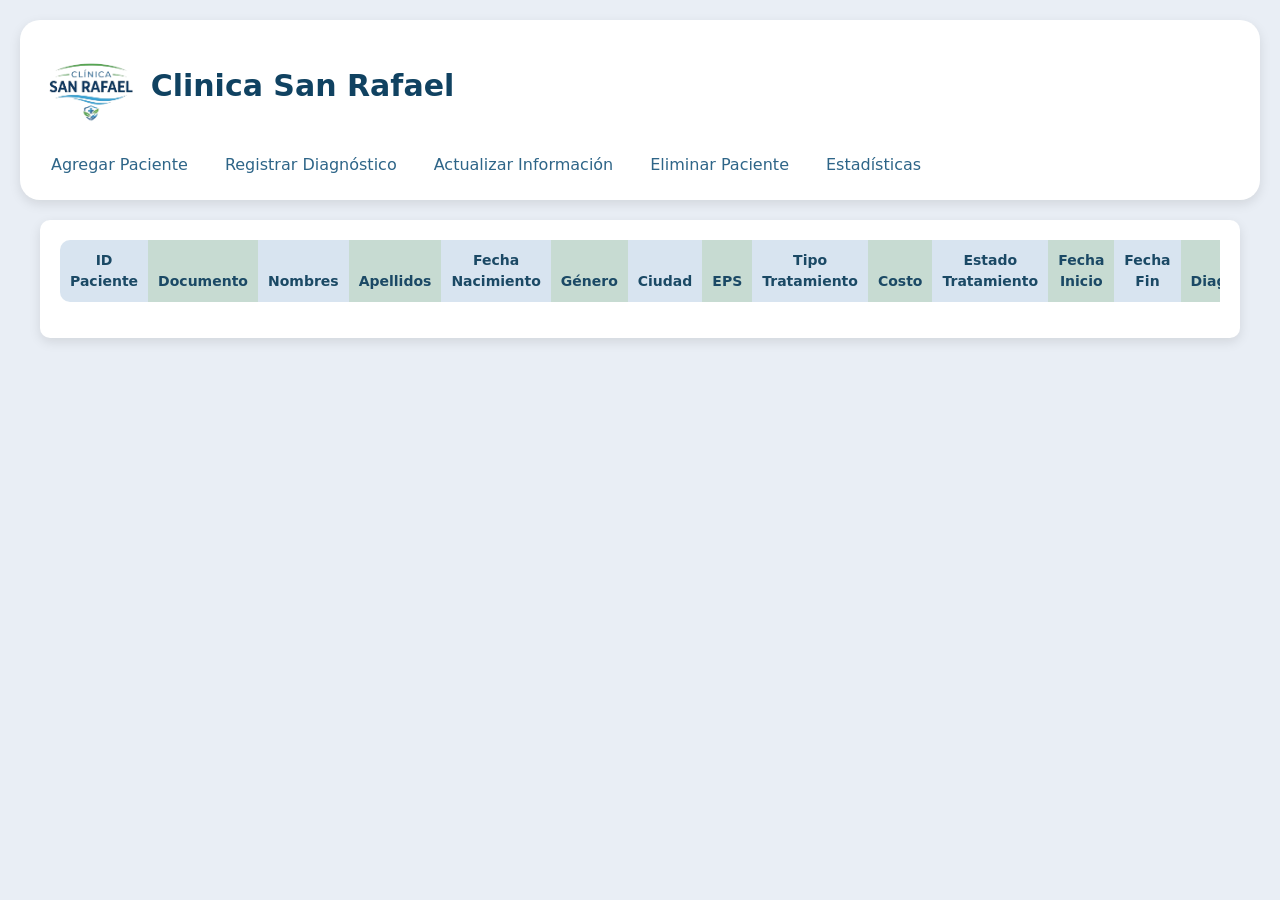
<file: index.html>
<!DOCTYPE html>
<html lang="es">
<head>
    <meta charset="UTF-8">
    <meta name="viewport" content="width=device-width, initial-scale=1.0">
    <link href="https://cdn.jsdelivr.net/npm/bootstrap@5.3.2/dist/css/bootstrap.min.css" rel="stylesheet">
    <link href="styles.css" rel="stylesheet">
    <script src="https://cdn.jsdelivr.net/npm/bootstrap@5.3.2/dist/js/bootstrap.bundle.min.js"></script>
    <title>Clinica San Rafael</title>
</head>
<body>
  <!--creo que me faltaron id´s lol asi q pillen a ver como le hacen-->
    <main>
<nav>
  <div class="nav1">
    <div class="titulo">
      <img src="img/logo2.png" alt="Logo" class="img">
      <h1>Clinica San Rafael</h1>
    </div>
    <ul class="nav">
      <li class="nav-item">
        <a class="nav-link" href="pacienteform/index.html">
          Agregar Paciente
        </a>
      </li>
      <li class="nav-item">
        <a class="nav-link" href="diagnostico/diagnostico.html">Registrar Diagnóstico</a>
      </li>
      <li class="nav-item">
        <a class="nav-link" href="#">Actualizar Información</a>
      </li>
      <li class="nav-item">
        <a class="nav-link" href="#">Eliminar Paciente</a>
      </li>
      <li class="nav-item">
        <a class="nav-link" href="#">Estadísticas</a>
      </li>
    </ul>
  </div>
</nav>
<div class="contenedor">
  <div class="table-responsive">
  <table class="table table-success table-striped-columns">
    <thead class="th-color">
        <tr>
            <!-- PACIENTE -->
            <th class="th1">ID Paciente</th>
            <th>Documento</th>
            <th>Nombres</th>
            <th>Apellidos</th>
            <th>Fecha Nacimiento</th>
            <th>Género</th>
            <th>Ciudad</th>
            <th>EPS</th>

            <!-- TRATAMIENTO -->
            <th>Tipo Tratamiento</th>
            <th>Costo</th>
            <th>Estado Tratamiento</th>
            <th>Fecha Inicio</th>
            <th>Fecha Fin</th>

            <!-- DIAGNOSTICO -->
            <th>Diagnóstico</th>
            <th>Fecha Diagnóstico</th>

            <!-- HOSPITALIZACION -->
            <th>Fecha Ingreso</th>
            <th>Estado Hospitalización</th>
            <th class="th2">Fecha Salida</th>
        </tr>
    </thead>

    <tbody id="tabla-datos">
        <!-- Aquí el backend mete los datos dinámicamente -->
      </tbody>
  </table>
</div>
</div>
</main>
</body>
</html>
</file>
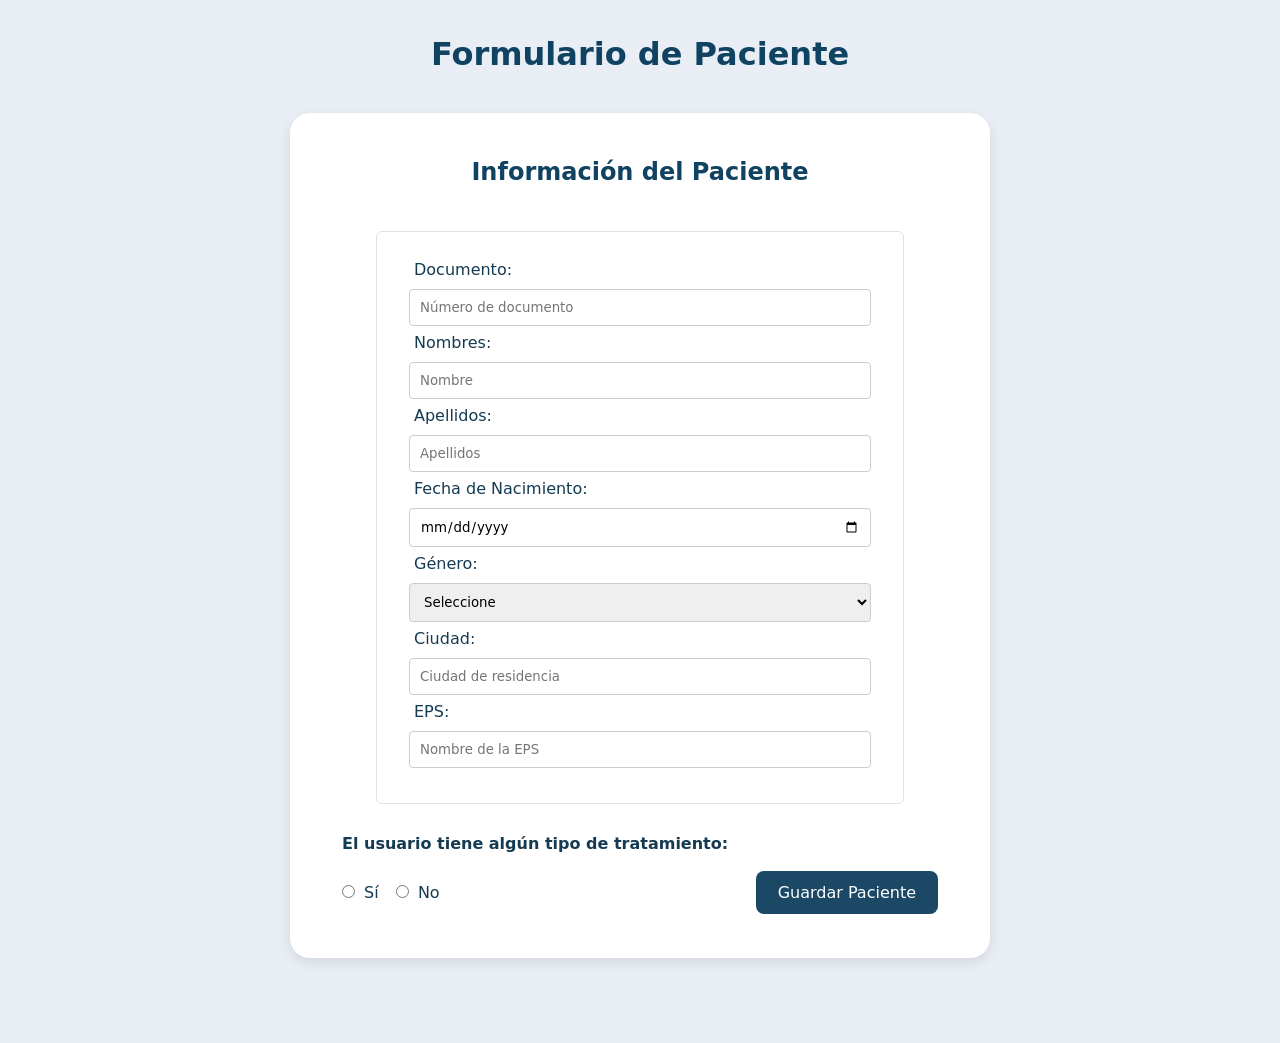
<file: pacienteform/index.html>
<!DOCTYPE html>
<html lang="es">
<head>
    <meta charset="UTF-8">
    <meta name="viewport" content="width=device-width, initial-scale=1.0">
    <title>Document</title>
    <script src="script.js"></script>
    <link rel="stylesheet" href="styles.css">
    <title>Formulario de Paciente</title>
</head>
<body>

    <main>
        <h1 class="titulo">Formulario de Paciente</h1>

        <form id="formulario-paciente">
            <h2 class="titulo">Información del Paciente</h2>
            <section class="grupo-campo">
                <div>
                    <label for="documento">Documento:</label>
                    <input type="text" id="documento" name="documento" required placeholder="Número de documento">
                </div>
                <div>
                    <label for="nombres">Nombres:</label>
                    <input type="text" id="nombres" name="nombres" required placeholder="Nombre">
                </div>
                <div>
                    <label for="apellidos">Apellidos:</label>
                    <input type="text" id="apellidos" name="apellidos" required placeholder="Apellidos">
                </div>
                <div>
                    <label for="fecha-nacimiento">Fecha de Nacimiento:</label>
                    <input type="date" id="fecha-nacimiento" name="fecha-nacimiento" required>
                </div>
                <div>
                    <label for="genero">Género:</label>
                    <select id="genero" name="genero" required>
                        <option value="">Seleccione</option>
                        <option value="masculino" class="option1">Masculino</option>
                        <option value="femenino" class="option1">Femenino</option>
                        <option value="otro" class="option1">Otro</option>
                    </select>
                </div>
                <div>
                    <label for="ciudad">Ciudad:</label>
                    <input type="text" id="ciudad" name="ciudad" required placeholder="Ciudad de residencia">
                </div>
                <div>
                    <label for="eps">EPS:</label>
                    <input type="text" id="eps" name="eps" required placeholder="Nombre de la EPS">
                </div>
            </section>
            <section class="grupo-campo2">
                <label>El usuario tiene algún tipo de tratamiento:</label>
                <div class="radioaaaa">
                <input type="radio" id="op1" name="opcion" value="1">
                <label for="op1">Sí</label>
                <input type="radio" id="op2" name="opcion" value="2">
                <label for="op2">No</label>
                </div>
                <button type="submit" class="button">Guardar Paciente</button>
            </section>
        </form>
        <div class="modal-overlay" id="modalOverlay">
            <form id="tratamientoForm" class="tratamientoform" >
            <div>
                <h2 class="h2titulo" >Detalles del Tratamiento</h2>
            </div>
                <section>
                    <section class="grupo-campo1">
                        <label>Tipo de Tratamiento </label>
                    <select id="tipoTratamiento" required>
                        <option value="">Selecciona</option>
                        <option class="option1">Fisioterapia</option>
                        <option class="option1">Quimioterapia</option>
                        <option class="option1">Radioterapia</option>
                        <option class="option1">Cirugía</option>
                    </select>
                    <label>Costo</label>
                    <input type="number" id="costo" required>
                    <label>Estado</label>
                    <select id="estadoTratamiento" required>
                        <option value="">Selecciona</option>
                        <option class="option1">Activo</option>
                        <option class="option1">Pendiente</option>
                        <option class="option1">Finalizado</option>
                    </select>
                    <label>Fecha Inicio</label>
                    <input type="date" id="fechaInicio" required>
                    <label id="fechaFinFieldLabel">Fecha Fin</label>
                    <div id="fechaFinField">
                        <input type="date" id="fechaFin">
                    </div>
                    <div class="checkboxtratamiento">
                    <label for="tratamientoEnCurso">¿Sigue en curso?</label>
                    <input type="checkbox" id="tratamientoEnCurso">
                    </div>
                    </section>
                    <div class="button1">
                        <button type="button" id="cancelBtn" class="button2">Cancelar</button>
                        <br>
                        <button type="submit" id="guardarBtn" class="button2">Guardar</button>
                    </div>
                    </form>
        </div>
</main>
</body>
</html>
</file>
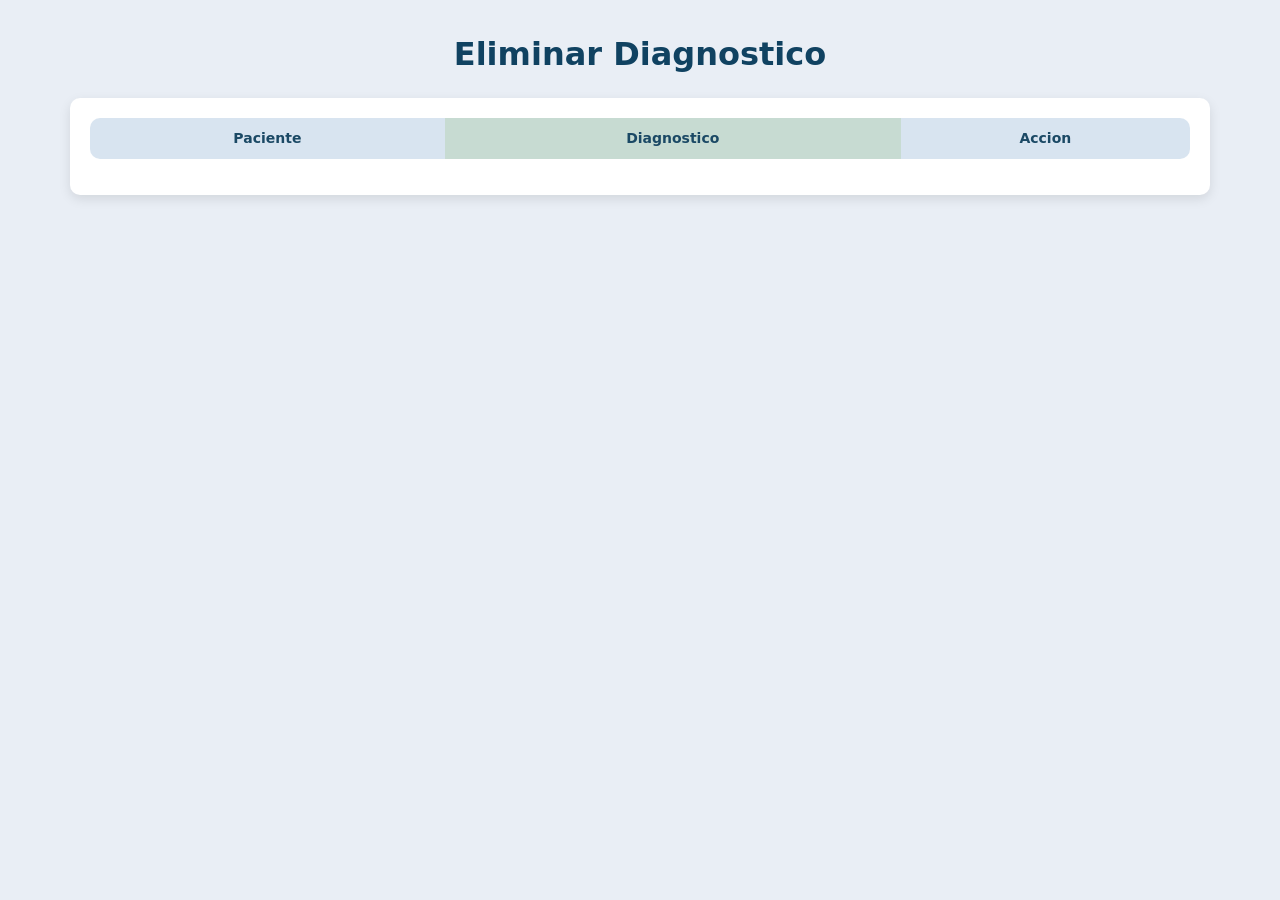
<file: diagnostico/eliminarpac/index.html>
<!DOCTYPE html>
<html lang="es">
<head>
    <meta charset="UTF-8">
    <meta name="viewport" content="width=device-width, initial-scale=1.0">
    <title>Eliminar Diagnostico</title>
    <link rel="stylesheet" href="styles.css">
    <link href="https://cdn.jsdelivr.net/npm/bootstrap@5.3.2/dist/css/bootstrap.min.css" rel="stylesheet">
</head>
<body>
    <main>
        <h1 class="titulo-pagina">Eliminar Diagnostico</h1>
        <div class="contenedor">
            <div class="table-responsive">
                <table class="table table-success table-striped-columns">
                    <thead class="th-color">
                        <tr>
                            <th class="th1">Paciente</th>
                            <th>Diagnostico</th>
                            <th class="th2">Accion</th>
                        </tr>
                    </thead>
                    <tbody id="tabla-diagnosticos">
                        <!-- debe tener un boton que diga eliminar creo que falta js-->
                        <!-- se supone que esto lo llena el backend xd -->
                    </tbody>
                </table>
            </div>
        </div>
    </main>
</body>
</html>
</file>
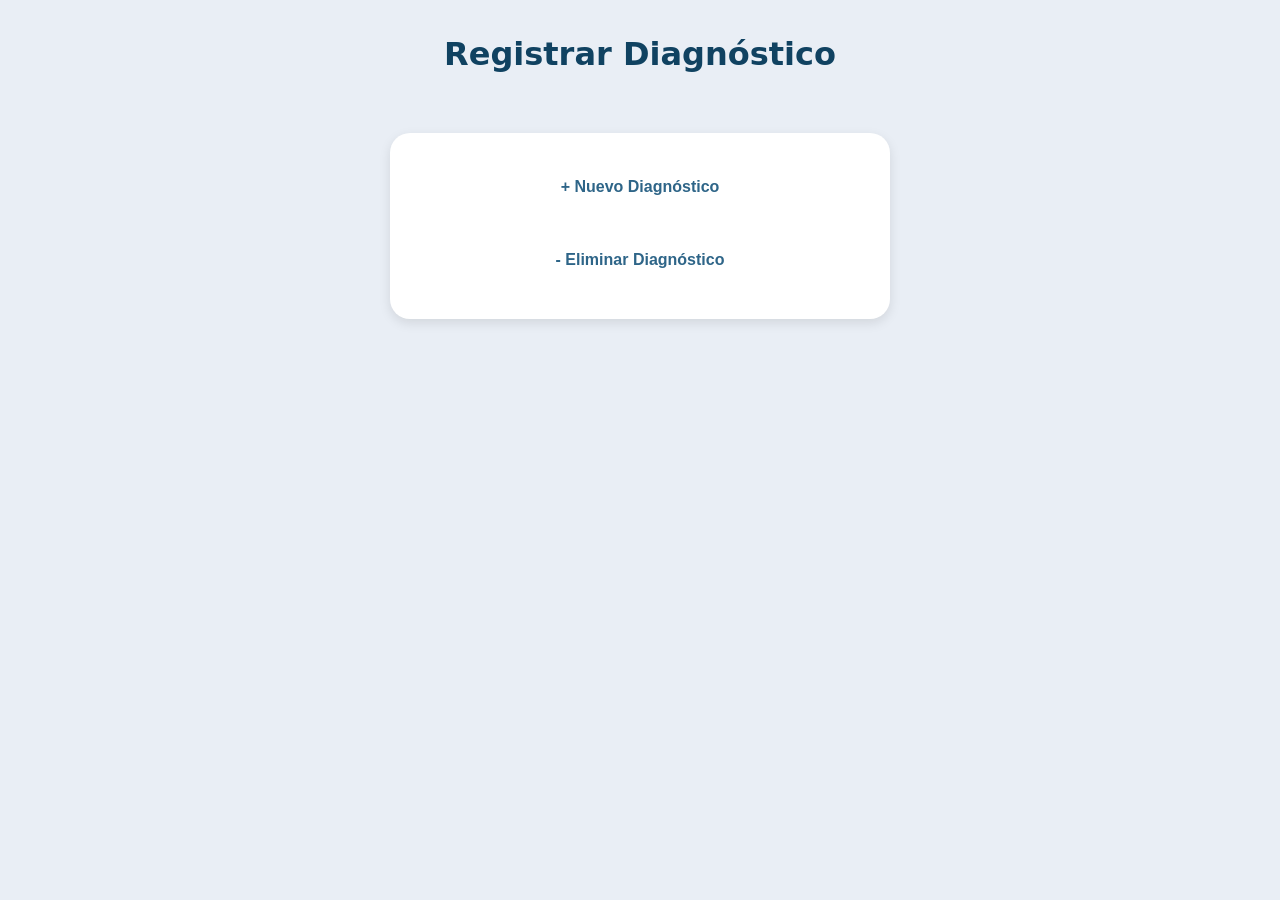
<file: diagnostico/diagnostico.html>
<!DOCTYPE html>
<html lang="es">
<head>
    <meta charset="UTF-8">
    <meta name="viewport" content="width=device-width, initial-scale=1.0">
    <title>Registrar Diagnóstico</title>
    <link rel="stylesheet" href="styles.css">
    <script src="script.js" defer></script>
</head>
<body>
    <main>
        <h1>Registrar Diagnóstico</h1>
        <div class="contenedor">
            <button class="button" id="btn-diagnostico">+ Nuevo Diagnóstico</button>
            <div class="eliminardiag">
            <button onclick="irPagina()" class="button" id="btn-eliminardiagnostico">- Eliminar Diagnóstico</button>
            </div>

            <div id="modal" class="modal">
                <div class="modal-content">
                    <h2>Nuevo diagnóstico</h2>

                    <section class="grupo-campo">
                        <label for="Nombrepaciente">Nombre del paciente:</label>
                        <input type="text" id="Nombrepaciente" placeholder="Nombre del paciente" />

                        <label for="Fechadiagnostico">Fecha:</label>
                        <input type="date" id="Fechadiagnostico" />

                        <label for="diagnostico">Diagnóstico:</label>
                        <textarea id="diagnostico" placeholder="Escribe el diagnóstico..." rows="6"></textarea>
                    </section>

                    <div class="grupo-2">
                        <label>El usuario ha estado hospitalizado?</label>
                        <input type="radio" id="opcion1" name="opcion" value="1">
                        <label for="opcion1">Si</label>
                        <input type="radio" id="opcion2" name="opcion" value="2">
                        <label for="opcion2">No</label>
                    </div>

                    <button type="submit" class="button2">Guardar Diagnóstico</button>
                </div>

                <div class="modal2">
                    <div class="modal-content2">
                        <h2>Hospitalización</h2>
                        <section class="grupo-campo">
                            <label for="estadoTratamiento">Estado de hospitalización</label>
                            <select id="estadoTratamiento" required>
                                <option value="">Selecciona</option>
                                <option class="option1">No hospitalizado</option>
                                <option class="option1">Hospitalizado actualmente</option>
                                <option class="option1">Hospitalizado previamente</option>
                                <option class="option1">En observacion</option>
                                <option class="option1">Atencion ambulatoria</option>
                                <option class="option1">Egresado / dado de alta</option>
                                <option class="option1">Reingreso hospitalario</option>
                            </select>

                            <label for="fechaingresohospi">Fecha de ingreso:</label>
                            <input type="date" id="fechaingresohospi" />

                            <div id="grupo-fecha-salida">
                                <label for="fechasalidahospi">Fecha de salida:</label>
                                <input type="date" id="fechasalidahospi" />
                            </div>

                            <div class="checkboxhospitalizacion">
                                <label for="hospitalizacioncontinua">El paciente continua hospitalizado?</label>
                                <input type="checkbox" id="hospitalizacioncontinua" name="hospitalizacioncontinua">
                            </div>
                        </section>

                        <button id="btn-cerrar" class="btn-cerrar">Cerrar</button>
                    </div>
                </div>
            </div>
        </div>
    </main>
</body>
</html>
</file>
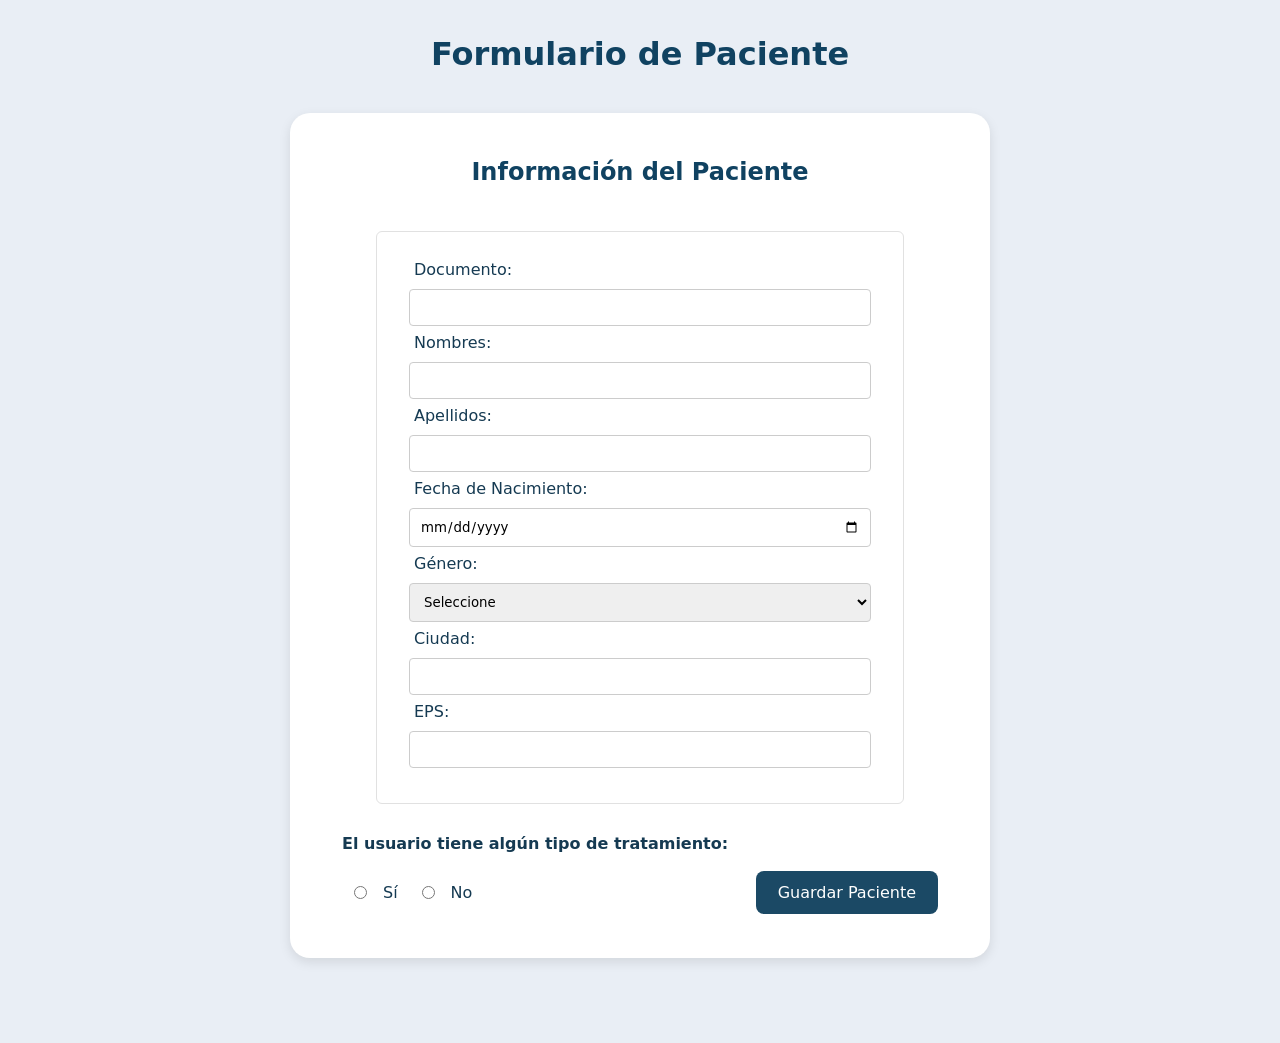
<file: pacienteform/formulariPaciente.html>
<!DOCTYPE html>
<html lang="en">

<head>
    <meta charset="UTF-8">
    <meta name="viewport" content="width=device-width, initial-scale=1.0">
    <title>Document</title>
    <script src="script.js"></script>
    <link rel="stylesheet" href="styles.css">
</head>
<div>
    <main>
        <h1 class="titulo">Formulario de Paciente</h1>

        <form id="formulario-paciente">
            <h2 class="titulo">Información del Paciente</h2>
            <section class="grupo-campo">
                <div>
                    <label for="documento">Documento:</label>
                    <input type="text" id="documento" name="documento" required>
                </div>
                <div>
                    <label for="nombres">Nombres:</label>
                    <input type="text" id="nombres" name="nombres" required>
                </div>
                <div>
                    <label for="apellidos">Apellidos:</label>
                    <input type="text" id="apellidos" name="apellidos" required>
                </div>
                <div>
                    <label for="fecha-nacimiento">Fecha de Nacimiento:</label>
                    <input type="date" id="fecha-nacimiento" name="fecha-nacimiento" required>
                </div>
                <div>
                    <label for="genero">Género:</label>
                    <select id="genero" name="genero" required>
                        <option value="">Seleccione</option>
                        <option value="masculino" class="option1">Masculino</option>
                        <option value="femenino" class="option1">Femenino</option>
                        <option value="otro" class="option1">Otro</option>
                    </select>
                </div>
                <div>
                    <label for="ciudad">Ciudad:</label>
                    <input type="text" id="ciudad" name="ciudad" required>
                </div>
                <div>
                    <label for="eps">EPS:</label>
                    <input type="text" id="eps" name="eps" required>
                </div>
            </section>
            <section class="grupo-campo2">
                <label>El usuario tiene algún tipo de tratamiento:</label><br>
                <input type="radio" id="op1" name="opcion" value="1">
                <label for="op1">Sí</label>
                <input type="radio" id="op2" name="opcion" value="2">
                <label for="op2">No</label>
                <button type="submit" class="">Guardar Paciente</button>
            </section>
        </form>
        <div class="modal-overlay" id="modalOverlay">
            <form id="tratamientoForm" class="tratamientoform" >
            <div>
                <h2 class="h2titulo" >Detalles del Tratamiento</h2>
            </div>
                <section>
                    <section class="grupo-campo1">
                        <label>Tipo de Tratamiento </label>
                    <select id="tipoTratamiento" required>
                        <option value="">Selecciona</option>
                        <option class="option1">Fisioterapia</option>
                        <option class="option1">Quimioterapia</option>
                        <option class="option1">Radioterapia</option>
                        <option class="option1">Cirugía</option>
                    </select>
                    <label>Costo</label>
                    <input type="number" id="costo" required>
                    <label>Estado</label>
                    <select id="estadoTratamiento" required>
                        <option value="">Selecciona</option>
                        <option class="option1">Activo</option>
                        <option class="option1">Pendiente</option>
                        <option class="option1">Finalizado</option>
                    </select>
                    <label>Fecha Inicio</label>
                    <input type="date" id="fechaInicio" required>
                    <div id="fechaFinField">
                        <label>Fecha Fin</label>
                        <input type="date" id="fechaFin">
                    </div>
                    <div class="checkboxtratamiento">
                    <label for="tratamientoEnCurso">¿Sigue en curso?</label>
                    <input type="checkbox" id="tratamientoEnCurso">
                    </div>
                    </section>
                    <div class="button1">
                        <button type="button" id="cancelBtn" class="button2">Cancelar</button>
                        <br>
                        <button type="submit" id="guardarBtn" class="button2">Guardar</button>
                    </div>
                    </form>
        </div>
</div>
</main>
</body>
</html>
</file>
<file: styles.css>
* {
    margin: 0;
    padding: 0;
    box-sizing: border-box;/*tamano incluye todo*/
}
body {
    margin: 0;
    background-color: #E9EEF5;
    font-family: system-ui, -apple-system, BlinkMacSystemFont, 'Segoe UI', Roboto, Oxygen, Ubuntu, Cantarell, 'Open Sans', 'Helvetica Neue', sans-serif
}
  main {
    width: 100%;
    margin: 0;
    padding: 20px;
}

.titulo{
    display: flex;
    align-items: center;
    gap: 5px;
}
.img{
    height: 110px;
    width: auto;
}
h1{
    gap: 2px;
    font-weight: bold;
    font-size: 30px;
    color:#104261;

}
.nav1{
width: 100%;
max-width: 19s00px;
    display: flex;
    align-items: center;
    justify-content: space-between;
    flex-wrap: wrap;/* Permite que los elementos se ajusten a la siguiente línea si no caben en una sola fila */
    background-color: rgb(255, 255, 255);
    padding: 15px;
    border-radius: 20px;
    box-shadow: 0 4px 12px rgba(0,0,0,0.1);
}

.nav1 .nav{
    display: flex;
    align-items: center;
    gap: 5px;
    margin: 0;
    flex-wrap: wrap;
}

.nav1 .nav-link{
    color: #2e6588;
    font-weight: 500;
}


.contenedor{

        background: white;
    padding: 20px;
    margin:20px;
    border-radius: 10px;
    box-shadow: 0 4px 12px rgba(0,0,0,0.1);
    max-width: 100%;
}
    table{
        width: 100%;
        background: white;
    }

    .table .th-color th{ /* asi para agarrar elementos especificos de la tabla */
        background-color: #d4e2efe6 !important; /* Cambia el fondo de los encabezados de la tabla */
        color:  #1B4965 !important;
        padding: 10px !important;
        text-align: center;
        padding-bottom:10px !important;
        border: none !important;
        font-size: 14px;
    }
    .th1{
        border-radius: 10px 0 0 10px !important;
    }
    .th2{
        border-radius: 0 10px 10px 0 !important;
    }

    td{
        padding: 10px;
        text-align: center;
        border-bottom: 1px solid #ddd;
        font-size: 13px;
    }
    @media (max-width: 768px) {
  .grupo-campo2 {
    flex-direction: column;
  }

  .button {
    width: 100%;
  }
}
</file>
<file: pacienteform/styles.css>
* {
  margin: 0;
  padding: 0;
  box-sizing: border-box;
}

body {
  margin: 0;
  background-color: #E9EEF5 !important;
  font-family: system-ui, -apple-system, BlinkMacSystemFont, 'Segoe UI', Roboto, Oxygen, Ubuntu, Cantarell, 'Open Sans', 'Helvetica Neue', sans-serif
}

main {
  width: 100%;
  max-width: 1200px;
  margin: 0 auto;
  padding: 10px;
}

/* Título */
.titulo {
  margin: 25px;
  text-align: center;
  color:#104261;
}

#formulario-paciente {
width: min(700px, 100%);
  /*El width intenta ser 60%, pero si ese 60% pasa de 1200px, se queda en 1200px*/
  background-color: rgb(255, 255, 255);
  display: flex;
  flex-direction: column;
  align-items: center;
  justify-content: flex-start;
  padding: 20px;
  border-radius: 20px;
  margin: 40px auto;
  margin-bottom: 75px;
  box-shadow: 0 4px 12px rgba(0, 0, 0, 0.1);
}

input[type="text"],
input[type="number"],
input[type="date"],
select { /* Estilos para los campos de texto, número, fecha y select */
  padding: 10px;
  margin-top: 10px;
  margin-bottom: 7px;
  border: 1px solid #ccc;
  border-radius: 4px;
  width: 100%;
  /* Hace que el campo ocupe todo el ancho del contenedor */
  color: #000000;
  font-family: system-ui, -apple-system, BlinkMacSystemFont, 'Segoe UI', Roboto, Oxygen, Ubuntu, Cantarell, 'Open Sans', 'Helvetica Neue', sans-serif;
}

input:focus {
  outline: none;
  background-color: #bfcff03b;
  border: 1px solid #6b6b7f;
}
select:focus{
    outline: none;
  background-color: #bfcff03b;
  border: 1px solid #6b6b7f;
}
label {
  margin: 5px;
  font-weight: 400;
  color: #153a52;
}
.option1{
  color: #000000;
}
.button2, .button {
  transition: all 0.3s ease;
}

.button2:hover, .button:hover {
  background-color: #163b52;
  transform: translateY(-2px);
}

.grupo-campo {
  max-width: 1200px;
  display: flex;
  flex-direction: column;
  margin: 30px;
  margin-top: 20px;
  padding: 32px;
  padding-bottom: 28px;
  padding-top: 28px;
  border: 1px solid #e1e1e1;
  border-radius: 6px;
  width: 80%;
}

.grupo-campo2 {
  max-width: 1200px;
  width: 100%;
  display: flex;
  flex-wrap: wrap;
  align-items: center;
  justify-content: center;
  gap: 12px;
  padding: 0 32px 24px;
}

.grupo-campo2>label:first-child {
  /* Aplica estilos al primer label dentro de grupo-campo2 */
  width: 100%;
  margin: 0 0 6px;
  text-align: left;
  font-weight: 600;
}

.grupo-campo2 input[type="radio"] {
  margin: 0;
}

.grupo-campo2 input[type="radio"]+label {
  margin: 0 12px 0 4px;
}

.grupo-campo2 button {
  margin-left: auto;
  padding: 12px 22px;
  border: none;
  border-radius: 8px;
  background-color: #1B4965;
  color: #fff;
  cursor: pointer;
  font: inherit;
  /* Hereda la fuente del elemento padre */
}

.modal-overlay.active {/* muestra el modal cuando tiene la clase "active" */
  display: flex;
}
.modal-overlay {
  display: none;/* Oculta el modal por defecto */
  position: fixed;
  top: 0;
  left: 0;
  width: 100%;
  height: 100%;
  background-color: rgba(0, 0, 0, 0.5);
  justify-content: center;
  align-items: center;
  padding: 24px;
}
.grupo-campo1{
  max-width: 1200px;
  display: flex;
  flex-direction: column;
  margin: 30px;
  margin-top: 20px;
  padding: 38px;
  padding-bottom: 28px;
  padding-top: 28px;
  border: 1px solid #e1e1e1;
  border-radius: 6px;
  width: 80%;
  min-height: 420px;/*asegura una altura mínima aunque el contenido sea pequeño*/ 
}
#fechaFin{
  padding: 10px;
  margin-top: 10px;
  margin-bottom: 7px;
  border: 1px solid #ccc;
  border-radius: 4px;
  width: 100%;
  color: #000000;
  font-family: system-ui, -apple-system, BlinkMacSystemFont, 'Segoe UI', Roboto, Oxygen, Ubuntu, Cantarell, 'Open Sans', 'Helvetica Neue', sans-serif;
}

.tratamientoform {
max-width: 1200px;
width: min(440px, 100%);
  /*el width intenta ser 60%, pero si ese 60% pasa de 1200px, se queda en 1200px*/
  min-height: 620px;/*se usa pq ando necesitando altura*/
  background-color: rgb(255, 255, 255);
  display: flex;
  flex-direction: column;
  align-items: center;
  justify-content: flex-start;/*el contenido se alinea al inicio del contenedor*/
  border-radius: 20px;
  margin: 0 auto;
  padding: 20px 0;
  box-shadow: 0 4px 12px rgba(0, 0, 0, 0.1);
}

.h2titulo {
  margin-top: 10px;
  text-align: center;
color:#104261;
}
.checkboxtratamiento {
  display: flex;
  flex-direction: row;
  align-items: center;
  justify-content: flex-start;
  gap: 8px;
  margin-top: 12px;
  width: 100%;
  min-height: 24px;
}
.checkboxtratamiento input[type="checkbox"] {/*agarra la clase y busca el elemento input de tipo checkbox */
  width: 18px;
  height: 18px;
  margin: 0;
  flex: 0 0 18px;
  accent-color: #1B4965;
}

.button1 {
    display: flex;
    flex-direction: row;
    justify-content: center;
    align-items: center;
    margin-bottom: 5px;
    gap: 10px;
    width: 100%;
  }

.button2 {
  margin-left: 0;
  padding: 10px 20px;
  border: none;
  border-radius: 8px;
  background-color: #1B4965;
  color: #fff;
  cursor: pointer;
  font: inherit;
  /* hereda la fuente del elemento padre */
}
@media (max-width: 768px) {
  .grupo-campo2 {
    flex-direction: column;
  }

  .button {
    width: 100%;
  }
}
</file>
<file: diagnostico/eliminarpac/styles.css>
* {
  margin: 0;
  padding: 0;
  box-sizing: border-box;
}

body {
  margin: 0;
  background-color: #E9EEF5 !important;
  font-family: system-ui, -apple-system, BlinkMacSystemFont, 'Segoe UI', Roboto, Oxygen, Ubuntu, Cantarell, 'Open Sans', 'Helvetica Neue', sans-serif !important;
}

main {
  width: 100%;
  max-width: 1200px;
  margin: 0 auto;
  padding: 10px;
}

.titulo-pagina {
  display: block;
  margin: 25px 0 !important;
  text-align: center !important;
  color: #104261 !important;
  font-size: 32px !important;
  font-weight: 700 !important;
}

.contenedor {
  background: white;
  padding: 20px;
  margin: 20px;
  border-radius: 10px;
  box-shadow: 0 4px 12px rgba(0, 0, 0, 0.1);
  max-width: 100%;
}

table {
  width: 100%;
  background: white;
}

.table .th-color th {
  background-color: #d4e2efe6 !important;
  color: #1B4965 !important;
  padding: 10px !important;
  text-align: center;
  padding-bottom: 10px !important;
  border: none !important;
  font-size: 14px;
}

.th1 {
  border-radius: 10px 0 0 10px !important;
}

.th2 {
  border-radius: 0 10px 10px 0 !important;
}

td {
  padding: 10px;
  text-align: center;
  border-bottom: 1px solid #ddd;
  font-size: 13px;
}

@media (max-width: 768px) {
  .button {
    width: 100%;
  }
}
</file>
<file: diagnostico/styles.css>
* {
  margin: 0;
  padding: 0;
  box-sizing: border-box;
}

body {
  margin: 0;
  background-color: #E9EEF5 !important;
  font-family: system-ui, -apple-system, BlinkMacSystemFont, 'Segoe UI', Roboto, Oxygen, Ubuntu, Cantarell, 'Open Sans', 'Helvetica Neue', sans-serif
}

main {
  width: 100%;
  max-width: 1200px;
  margin: 0 auto;
  padding: 10px;
}
h1{
  margin: 25px;
  text-align: center;
  color:#104261;
}
h2{
  margin-top: 20px;
  text-align: center;
  color:#104261;
}
.contenedor{
  width: min(500px, 100%);
  /*El width intenta ser 60%, pero si ese 60% pasa de 1200px, se queda en 1200px*/
  background-color: rgb(255, 255, 255);
  display: flex;
  flex-direction: column;
  align-items: center;
  justify-content: flex-start;
  padding: 20px;
  border-radius: 20px;
  margin: 40px auto;
  margin-top: 60px !important;
  box-shadow: 0 4px 12px rgba(0, 0, 0, 0.1);
}
.button{
  background-color: transparent;
  border:none;
  color: #2e6588;
  font-weight: 600;
  font-size: 16px;
  cursor: pointer;
  display: flex;
  align-items: center;
  flex-direction: column;
  margin-top: 25px;
}
.button2 {
  margin-left: 0;
  padding: 10px 15px;
  border: none;
  border-radius: 8px;
  background-color: #1B4965;
  color: #fff;
  cursor: pointer;
  font: inherit;
  /* hereda la fuente del elemento padre */
  margin: 10px;
  margin-top: 2px;
}
.button:hover {
  transform: translateY(-2px);
}
.button2, .button {
  transition: all 0.3s ease;
}
.button2:hover {
  background-color: #163b52;
  transform: translateY(-2px);
}
.eliminardiag{
padding: 30px;
}

input[type="text"],
input[type="number"],
input[type="date"],
select {
  padding: 10px;
  margin-top: 10px;
  margin-bottom: 7px;
  border: 1px solid #ccc;
  border-radius: 4px;
  width: 100%;
  /* Hace que el campo ocupe todo el ancho del contenedor */
  color: #000000;
  font-family: system-ui, -apple-system, BlinkMacSystemFont, 'Segoe UI', Roboto, Oxygen, Ubuntu, Cantarell, 'Open Sans', 'Helvetica Neue', sans-serif;
}
textarea{
  resize: none;/*no se puede cambiar el tamaño del textarea */
  padding: 10px;
  margin-top: 10px;
  margin-bottom: 7px;
  border: 1px solid #ccc;
  border-radius: 4px;
  width: 100%;
  /* Hace que el campo ocupe todo el ancho del contenedor */
  color: #000000;
  font-family: system-ui, -apple-system, BlinkMacSystemFont, 'Segoe UI', Roboto, Oxygen, Ubuntu, Cantarell, 'Open Sans', 'Helvetica Neue', sans-serif;
}
input:focus, textarea:focus ,select:focus {
  outline: none;
  background-color: #bfcff03b;
  border: 1px solid #6b6b7f;
}
label {
  margin: 4px;
  font-weight: 400;
  color: #153a52;
}
.modal {
  display: none;
}

.modal.active {
  display: flex;
  position: fixed;/* Permite que el modal se superponga al contenido de la página */
  top: 0;
  left: 0;
  width: 100%;
  height: 100%;
  background: rgba(0,0,0,0.5);
  justify-content: center;
  align-items: center;
  z-index: 1000;
}
.grupo-campo {
  max-width: 1200px;
  display: flex;
  flex-direction: column;
  margin-top: 20px;
  padding: 30px;
  padding-bottom: 28px;
  padding-top: 28px;
  border: 1px solid #e1e1e1;
  border-radius: 6px;
  width: 85%;
}
.grupo-2 {
  max-width: 1200px;
  width: 100%;
  display: flex;
  flex-wrap: wrap;
  align-items: center;
  justify-content: center;
  margin-top: 20px;
  margin-bottom: 2px;
  gap: 5px;
  padding: 0 32px 24px;
}
.modal-content {
  max-width: 1200px;
  width: min(440px, 100%);
  /*el width intenta ser 100%, pero si ese 100% pasa de 1200px, se queda en 1200px*/
  background-color: rgb(255, 255, 255);
  display: flex;
  flex-direction: column;
  align-items: center;
  justify-content: flex-start;/*el contenido se alinea al inicio del contenedor*/
  border-radius: 20px;
  margin: 15px;
  padding: 10px 0;
  box-shadow: 0 4px 12px rgba(0, 0, 0, 0.1);
}
.grupo-campo input[type="radio"] {
  margin: 0 !important;
}
.modal2 {
  display: none;
}
.modal-content2{
  max-width: 1200px;
  width: min(400px, 100%);
  /*el width intenta ser 100%, pero si ese 100% pasa de 1200px, se queda en 1200px*/
  background-color: rgb(255, 255, 255);
  display: flex;
  flex-direction: column;
  align-items: center;
  justify-content: flex-start;/*el contenido se alinea al inicio del contenedor*/
  border-radius: 20px;
  margin: 15px;
  padding: 10px 0;
  box-shadow: 0 4px 12px rgba(0, 0, 0, 0.1);
}
.modal2.active {
  display: flex;
  position: fixed;/* Permite que el modal se superponga al contenido de la página */
  top: 0;
  left: 0;
  width: 100%;
  height: 100%;
  background: rgba(0,0,0,0.5);
  justify-content: center;
  align-items: center;
  z-index: 1100;
}
.btn-cerrar {
  padding: 10px 19px;
  border: none;
  border-radius: 8px;
  background-color: #1B4965;
  color: #fff;
  cursor: pointer;
  font: inherit;
  /* hereda la fuente del elemento padre */
  margin: 10px;
  margin-top: 15px;
}
.btn-cerrar:hover {
  transform: translateY(-2px);
}
.btn-cerrar {
  transition: all 0.3s ease;
}
.btn-cerrar:hover {
  background-color: #163b52;
  transform: translateY(-2px);
}
@media (max-width: 768px) {
  .grupo-campo2 {
    flex-direction: column;
  }

  .button {
    width: 100%;
  }
}
</file>
